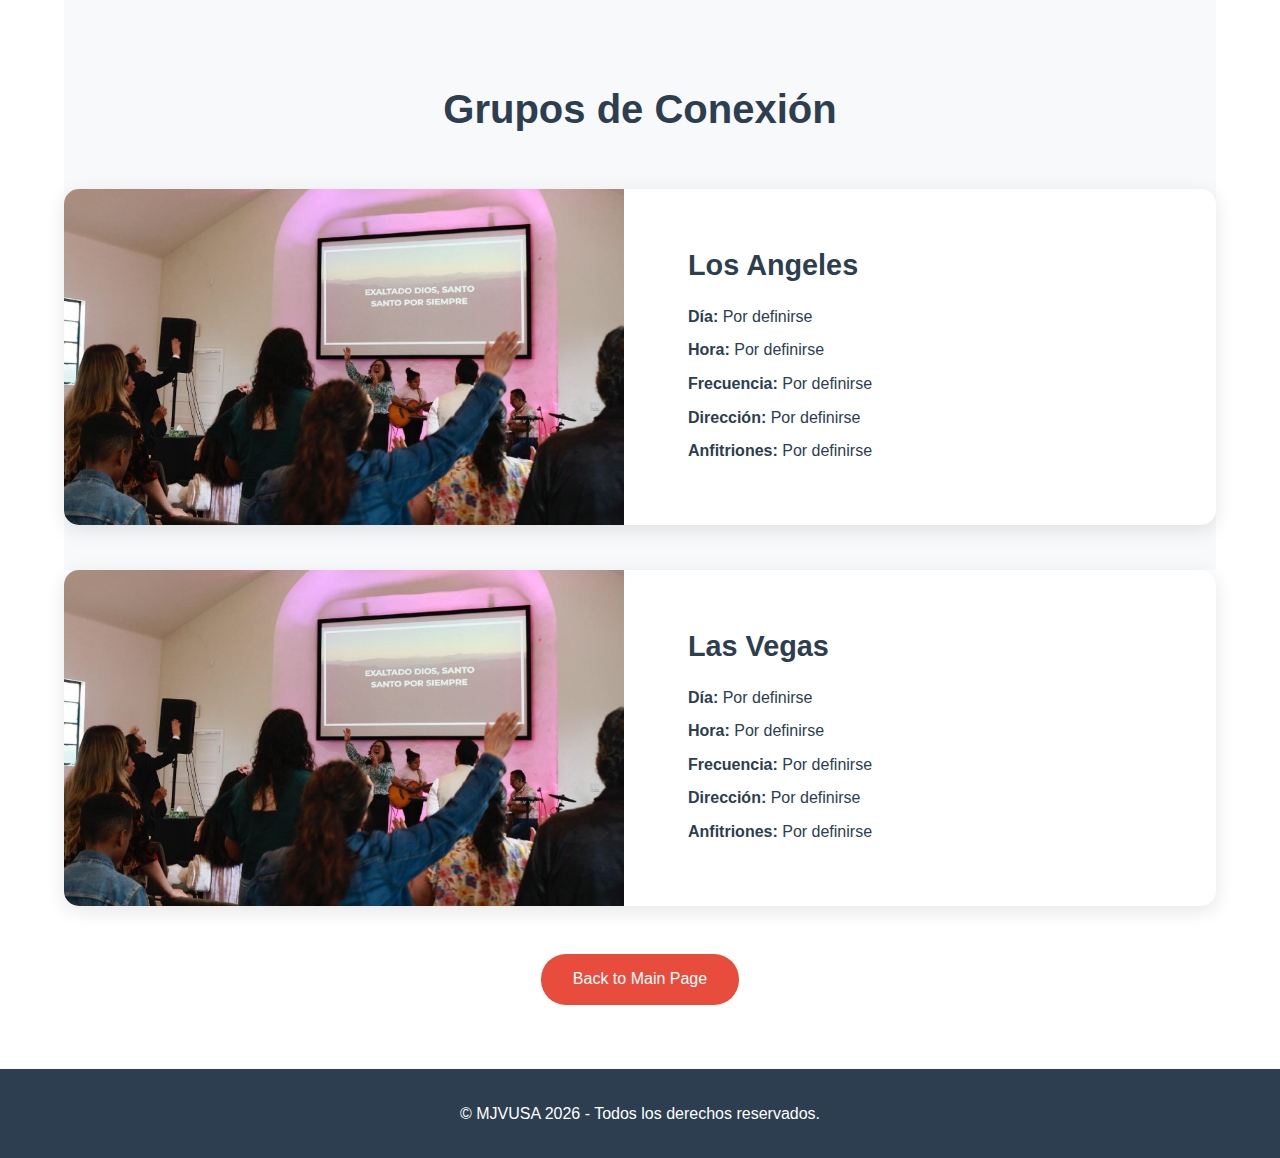
<file: joinAGroup.html>
<!DOCTYPE html>
<html lang="es">
<head>
    <meta charset="UTF-8">
    <meta name="viewport" content="width=device-width, initial-scale=1.0">
    <meta name="description" content="Iglesia Cristiana en Los Angeles y Las Vegas">
    <meta name="keywords" content="iglesia, church, Los Angeles, Las Vegas, ministerio, jóvenes">
    <title>MJV Church</title>
    <link rel="icon" type="image/x-icon" href="favicon.ico">
    <link rel="stylesheet" href="style.css">
    <link rel="stylesheet" href="https://cdnjs.cloudflare.com/ajax/libs/font-awesome/6.5.0/css/all.min.css">


    <main>


        <section class="campus-section" id="campus">
            <h2 class="section-title" data-es="Grupos de Conexión" data-en="Connection Groups" style="margin-top: 2rem;">Grupos de Conexión</h2>
            <div class="campus-grid">
                <article class="campus-card">
                    <img src="images/campus-la.jpg" alt="Los Angeles" class="campus-image">
                    <div class="campus-info">
                        <h3>Los Angeles</h3>
                        <p><strong data-es="Día:" data-en="Day:">Día:</strong> Por definirse</p>
                        <p><strong data-es="Hora:" data-en="Time:">Hora:</strong> Por definirse</p>
                        <p><strong data-es="Frecuencia:" data-en="Frequency:">Frecuencia:</strong> Por definirse</p>
                        <p><strong data-es="Dirección:" data-en="Address:">Dirección:</strong> Por definirse</p>
                        <p><strong data-es="Anfitriones:" data-en="Hosts:">Anfitriones:</strong> Por definirse</p>
                    </div>
                </article>
            </div>
        </section>
            <div class="campus-grid">
                <article class="campus-card">
                    <img src="images/campus-la.jpg" alt="Las Vegas" class="campus-image">
                    <div class="campus-info">
                        <h3>Las Vegas</h3>
                        <p><strong data-es="Día:" data-en="Day:">Día:</strong> Por definirse</p>
                        <p><strong data-es="Hora:" data-en="Time:">Hora:</strong> Por definirse</p>
                        <p><strong data-es="Frecuencia:" data-en="Frequency:">Frecuencia:</strong> Por definirse</p>
                        <p><strong data-es="Dirección:" data-en="Address:">Dirección:</strong> Por definirse</p>
                        <p><strong data-es="Anfitriones:" data-en="Hosts:">Anfitriones:</strong> Por definirse</p>
                            </a>
                        </div>
                    </div>
                </article>


     <div class="center-button">
    <a href="index.html" class="cta-button">
        Back to Main Page
    </a>
</div>


</main>
    <footer>
        <div class="footer-content">
            <p>&copy; MJVUSA 2026 - <span data-es="Todos los derechos reservados." data-en="All rights reserved.">Todos los derechos reservados.</span></p>
          <!--  <p data-es="Transformando vidas, una generación a la vez" data-en="Transforming lives, one generation at a time">Transformando vidas, una generación a la vez</p> -->
        </div>
    </footer>

    <!-- Scroll to Top Button -->
    <button class="scroll-to-top" id="scrollToTop" onclick="scrollToTop()">↑</button>




    <script>
// Modal Functions

// Scroll to Top Button
const scrollToTopBtn = document.getElementById('scrollToTop');

window.addEventListener('scroll', function() {
    if (window.pageYOffset > 300) {
        scrollToTopBtn.classList.add('visible');
    } else {
        scrollToTopBtn.classList.remove('visible');
    }
});

function scrollToTop() {
    window.scrollTo({
        top: 0,
        behavior: 'smooth'
    });
}
</script>
</body>
</html>
</file>
<file: style.css>
* {
    margin: 0;
    padding: 0;
    box-sizing: border-box;
}

:root {
    --primary-color: #2c3e50;
    --secondary-color: #3498db;
    --accent-color: #e74c3c;
    --text-dark: #2c3e50;
    --text-light: #ffffff;
    --bg-light: #f8f9fa;
    --transition: all 0.3s ease;
}

body {
    font-family: 'Segoe UI', Tahoma, Geneva, Verdana, sans-serif;
    line-height: 1.6;
    color: var(--text-dark);
}

/* Header & Navigation */
header {
    background: var(--primary-color);
    color: var(--text-light);
    position: fixed;
    width: 100%;
    top: 0;
    z-index: 1000;
    box-shadow: 0 2px 10px rgba(0,0,0,0.1);
}

.social-link i {
  font-size: 28px;
  color: #E1306C; /* Instagram pink */
  transition: transform 0.3s, color 0.3s;
}

.social-link i:hover {
  transform: scale(1.1);
  color: #ff6699;
}


nav {
    display: flex;
    justify-content: space-between;
    align-items: center;
    padding: 1rem 5%;
    max-width: 1400px;
    margin: 0 auto;
}

.logo {
    font-size: 1.5rem;
    font-weight: bold;
    color: var(--text-light);
    text-decoration: none;
}

.nav-links {
    display: flex;
    list-style: none;
    gap: 2rem;
    align-items: center;
}

.nav-links a {
    color: var(--text-light);
    text-decoration: none;
    transition: var(--transition);
    font-weight: 500;
}

.nav-links a:hover {
    color: var(--secondary-color);
}

.lang-toggle {
    background: var(--accent-color);
    color: white;
    border: none;
    padding: 0.5rem 1rem;
    border-radius: 25px;
    cursor: pointer;
    font-weight: bold;
    transition: var(--transition);
}

.lang-toggle:hover {
    transform: scale(1.05);
    background: #c0392b;
}

.menu-toggle {
    display: none;
    background: none;
    border: none;
    color: white;
    font-size: 1.5rem;
    cursor: pointer;
}

/* Hero Section */
.hero {
    margin-top: 30px;
    background: linear-gradient(rgba(0,0,0,0.7), rgba(0,0,0,0.7)), url('images/HeroImage2.jpg');
    background-size: cover;
    background-position: center;
    background-attachment: fixed;
    height: 350px;
    width: 100vw;
    margin-left: calc(-50vw + 50%);
    display: flex;
    align-items: center;
    justify-content: center;
    text-align: center;
    color: var(--text-light);
}

.hero-content h1 {
    font-size: 2rem;
    margin-bottom: 1rem;
    animation: fadeInDown 1s ease;
    text-shadow: 2px 2px 4px rgba(0,0,0,0.5);
}

.hero-content p {
    font-size: 1.25rem;
    max-width: 700px;
    animation: fadeInUp 1s ease;
    text-shadow: 2px 2px 4px rgba(0,0,0,0.5);
}

/* Main Content */
main {
    max-width: 1400px;
    margin: 0 auto;
    padding: 0 5%;
}

section {
    padding: 2.8rem 0;
}

section.hero {
    padding: 0;
}

.section-title {
    text-align: center;
    font-size: 2.5rem;
    margin-bottom: 3rem;
    color: var(--primary-color);
}

/* About Section */
.about-grid {
    display: grid;
    grid-template-columns: repeat(auto-fit, minmax(300px, 1fr));
    gap: 3rem;
    margin-top: 2rem;
}

.pastor-card {
    background: white;
    border-radius: 15px;
    overflow: hidden;
    box-shadow: 0 5px 20px rgba(0,0,0,0.1);
    transition: var(--transition);
}

.pastor-card:hover {
    transform: translateY(-10px);
    box-shadow: 0 10px 30px rgba(0,0,0,0.2);
}

.pastor-image {
    width: 100%;
    height: 350px;
    object-fit: cover;
    display: block;
}

.pastor-info {
    padding: 2rem;
}

.pastor-info h3 {
    color: var(--primary-color);
    margin-bottom: 0.5rem;
    font-size: 1.5rem;
}

/* Campus Section */
.campus-section {
    background: var(--bg-light);
}

.campus-grid {
    display: grid;
    gap: 3rem;
}

.campus-card {
    display: grid;
    grid-template-columns: 1fr 1fr;
    gap: 2rem;
    background: white;
    border-radius: 15px;
    overflow: hidden;
    box-shadow: 0 5px 20px rgba(0,0,0,0.1);
    transition: var(--transition);
}

.campus-card:hover {
    transform: translateY(-5px);
    box-shadow: 0 10px 30px rgba(0,0,0,0.15);
}

.campus-image {
    width: 100%;
    height: 100%;
    min-height: 300px;
    object-fit: cover;
    display: block;
}

.campus-info {
    padding: 2rem;
    display: flex;
    flex-direction: column;
    justify-content: center;
}

.campus-info h3 {
    color: var(--primary-color);
    margin-bottom: 1rem;
    font-size: 1.8rem;
}

.campus-info p {
    margin-bottom: 0.5rem;
}

.social-links {
    display: flex;
    gap: 1rem;
    margin-top: 1rem;
}

.social-links a {
    display: inline-flex;
    align-items: center;
    gap: 0.5rem;
    color: var(--secondary-color);
    text-decoration: none;
    transition: var(--transition);
    font-weight: 500;
}

.social-links a:hover {
    color: var(--accent-color);
}

.social-icon {
    width: 24px;
    height: 24px;
    object-fit: contain;
}

/* Video Section */
.video-section {
    text-align: center;
}

.video-container {
    max-width: 900px;
    margin: 2rem auto;
    border-radius: 15px;
    overflow: hidden;
    box-shadow: 0 10px 30px rgba(0,0,0,0.2);
}

.video-container iframe {
    width: 100%;
    height: 500px;
    border: none;
}

/* Connection Section */
.connection-section {
    background: var(--bg-light);
}

.connection-grid {
    display: grid;
    grid-template-columns: repeat(auto-fit, minmax(250px, 1fr));
    gap: 2rem;
}

.connection-card {
    background: white;
    padding: 2rem;
    border-radius: 15px;
    text-align: center;
    box-shadow: 0 5px 20px rgba(0,0,0,0.1);
    transition: var(--transition);
}

.connection-card:hover {
    transform: translateY(-5px);
    box-shadow: 0 10px 30px rgba(0,0,0,0.15);
}

.connection-icon {
    font-size: 3rem;
    margin-bottom: 1rem;
}

.connection-card h3 {
    color: var(--primary-color);
    margin-bottom: 1rem;
}

.cta-button {
    display: inline-block;
    background: var(--accent-color);
    color: white;
    padding: 0.8rem 2rem;
    border-radius: 25px;
    text-decoration: none;
    margin-top: 1rem;
    transition: var(--transition);
    border: none;
    cursor: pointer;
    font-size: 1rem;
    font-family: inherit;
}

.cta-button:hover {
    background: #c0392b;
    transform: scale(1.05);
}

/* Contact Form */
.contact-form {
    max-width: 600px;
    margin: 0 auto;
    background: white;
    padding: 2rem;
    border-radius: 15px;
    box-shadow: 0 5px 20px rgba(0,0,0,0.1);
}

.form-group {
    margin-bottom: 1.5rem;
}

.form-group label {
    display: block;
    margin-bottom: 0.5rem;
    color: var(--primary-color);
    font-weight: 500;
}

.form-group input,
.form-group textarea {
    width: 100%;
    padding: 0.8rem;
    border: 2px solid #ddd;
    border-radius: 8px;
    font-family: inherit;
    transition: var(--transition);
}

.form-group input:focus,
.form-group textarea:focus {
    outline: none;
    border-color: var(--secondary-color);
}

.form-group textarea {
    resize: vertical;
    min-height: 150px;
}

/* Footer */
footer {
    background: var(--primary-color);
    color: var(--text-light);
    text-align: center;
    padding: 2rem 5%;
    margin-top: 4rem;
}

.center-button {
    text-align: center;
    margin-top: 2rem; /* optional spacing */
}

.footer-content {
    max-width: 1400px;
    margin: 0 auto;
}

/* Animations */
@keyframes fadeInDown {
    from {
        opacity: 0;
        transform: translateY(-30px);
    }
    to {
        opacity: 1;
        transform: translateY(0);
    }
}

@keyframes fadeInUp {
    from {
        opacity: 0;
        transform: translateY(30px);
    }
    to {
        opacity: 1;
        transform: translateY(0);
    }
}

/* Responsive Design */
@media (max-width: 768px) {
    .menu-toggle {
        display: block;
    }

    .nav-links {
        position: absolute;
        top: 100%;
        left: 0;
        width: 100%;
        background: var(--primary-color);
        flex-direction: column;
        padding: 2rem;
        gap: 1rem;
        transform: translateX(-100%);
        transition: var(--transition);
    }

    .nav-links.active {
        transform: translateX(0);
    }

    .hero {
        background-attachment: scroll;
    }

    .hero-content h1 {
        font-size: 2.5rem;
    }

    .hero-content p {
        font-size: 1.3rem;
        padding-left: 1.5rem;
        padding-right: 1.5rem;
    }

    .campus-card {
        display: flex;
        flex-direction: column;
        grid-template-columns: unset;
    }

    .campus-image {
        width: 100%;
        height: 220px;      
        min-height: unset;
        flex-shrink: 0;
    }

    .campus-info {
        width: 100%;
        background: white;
        padding-top: 0rem;
    }
    .campus-info h3 {

    margin-bottom: 1rem;
    font-size: 1.8rem;
}

.campus-info p {
    margin-bottom: 0.5rem;

}

    .video-container iframe {
        height: 300px;
    }

    .section-title {
        font-size: 2rem;
    }
}

@media (max-width: 480px) {
    nav {
        padding: 1rem 3%;
    }

    main {
        padding: 0 3%;
    }

    section {
        padding: 2rem 0;
    }

    .hero-content h1 {
        font-size: 2.1rem;
    }

    .connection-grid {
        grid-template-columns: 1fr;
    }
}
/* Modal/Popup Styles */
.modal {
    display: none;
    position: fixed;
    z-index: 2000;
    left: 0;
    top: 0;
    width: 100%;
    height: 100%;
    background-color: rgba(0, 0, 0, 0.7);
    animation: fadeIn 0.3s ease;
}

.modal.active {
    display: flex;
    align-items: center;
    justify-content: center;
}

.modal-content {
    background-color: white;
    padding: 2rem;
    border-radius: 15px;
    max-width: 500px;
    width: 90%;
    max-height: 90vh;
    overflow-y: auto;
    position: relative;
    animation: slideIn 0.3s ease;
    box-shadow: 0 10px 40px rgba(0,0,0,0.3);
}

.modal-close {
    position: absolute;
    top: 1rem;
    right: 1rem;
    font-size: 2rem;
    font-weight: bold;
    color: var(--text-dark);
    cursor: pointer;
    background: none;
    border: none;
    width: 40px;
    height: 40px;
    display: flex;
    align-items: center;
    justify-content: center;
    border-radius: 50%;
    transition: var(--transition);
}

.modal-close:hover {
    background-color: var(--bg-light);
    color: var(--accent-color);
}

.modal-content h2 {
    color: var(--primary-color);
    margin-bottom: 1rem;
    margin-top: 0;
}

.modal-content img {
    width: 100%;
    height: auto;
    border-radius: 0px;
    margin: 1rem 0;
}

.modal-content p {
    margin-bottom: 1rem;
    line-height: 1.8;
}

.modal-content ul {
    margin-left: 1.5rem;
    margin-bottom: 1rem;
}

.modal-content li {
    margin-bottom: 0.5rem;
}

/* Scroll to Top Button */
.scroll-to-top {
    position: fixed;
    bottom: 30px;
    right: 30px;
    width: 50px;
    height: 50px;
    background: var(--accent-color);
    color: white;
    border: none;
    border-radius: 50%;
    font-size: 1.5rem;
    cursor: pointer;
    display: none;
    align-items: center;
    justify-content: center;
    box-shadow: 0 4px 15px rgba(0,0,0,0.3);
    transition: var(--transition);
    z-index: 1500;
}

.scroll-to-top.visible {
    display: flex;
}

.scroll-to-top:hover {
    background: var(--secondary-color);
    transform: translateY(-5px);
    box-shadow: 0 6px 20px rgba(0,0,0,0.4);
}

@keyframes fadeIn {
    from { opacity: 0; }
    to { opacity: 1; }
}

@keyframes slideIn {
    from {
        opacity: 0;
        transform: translateY(-50px);
    }
    to {
        opacity: 1;
        transform: translateY(0);
    }
}
</file>
